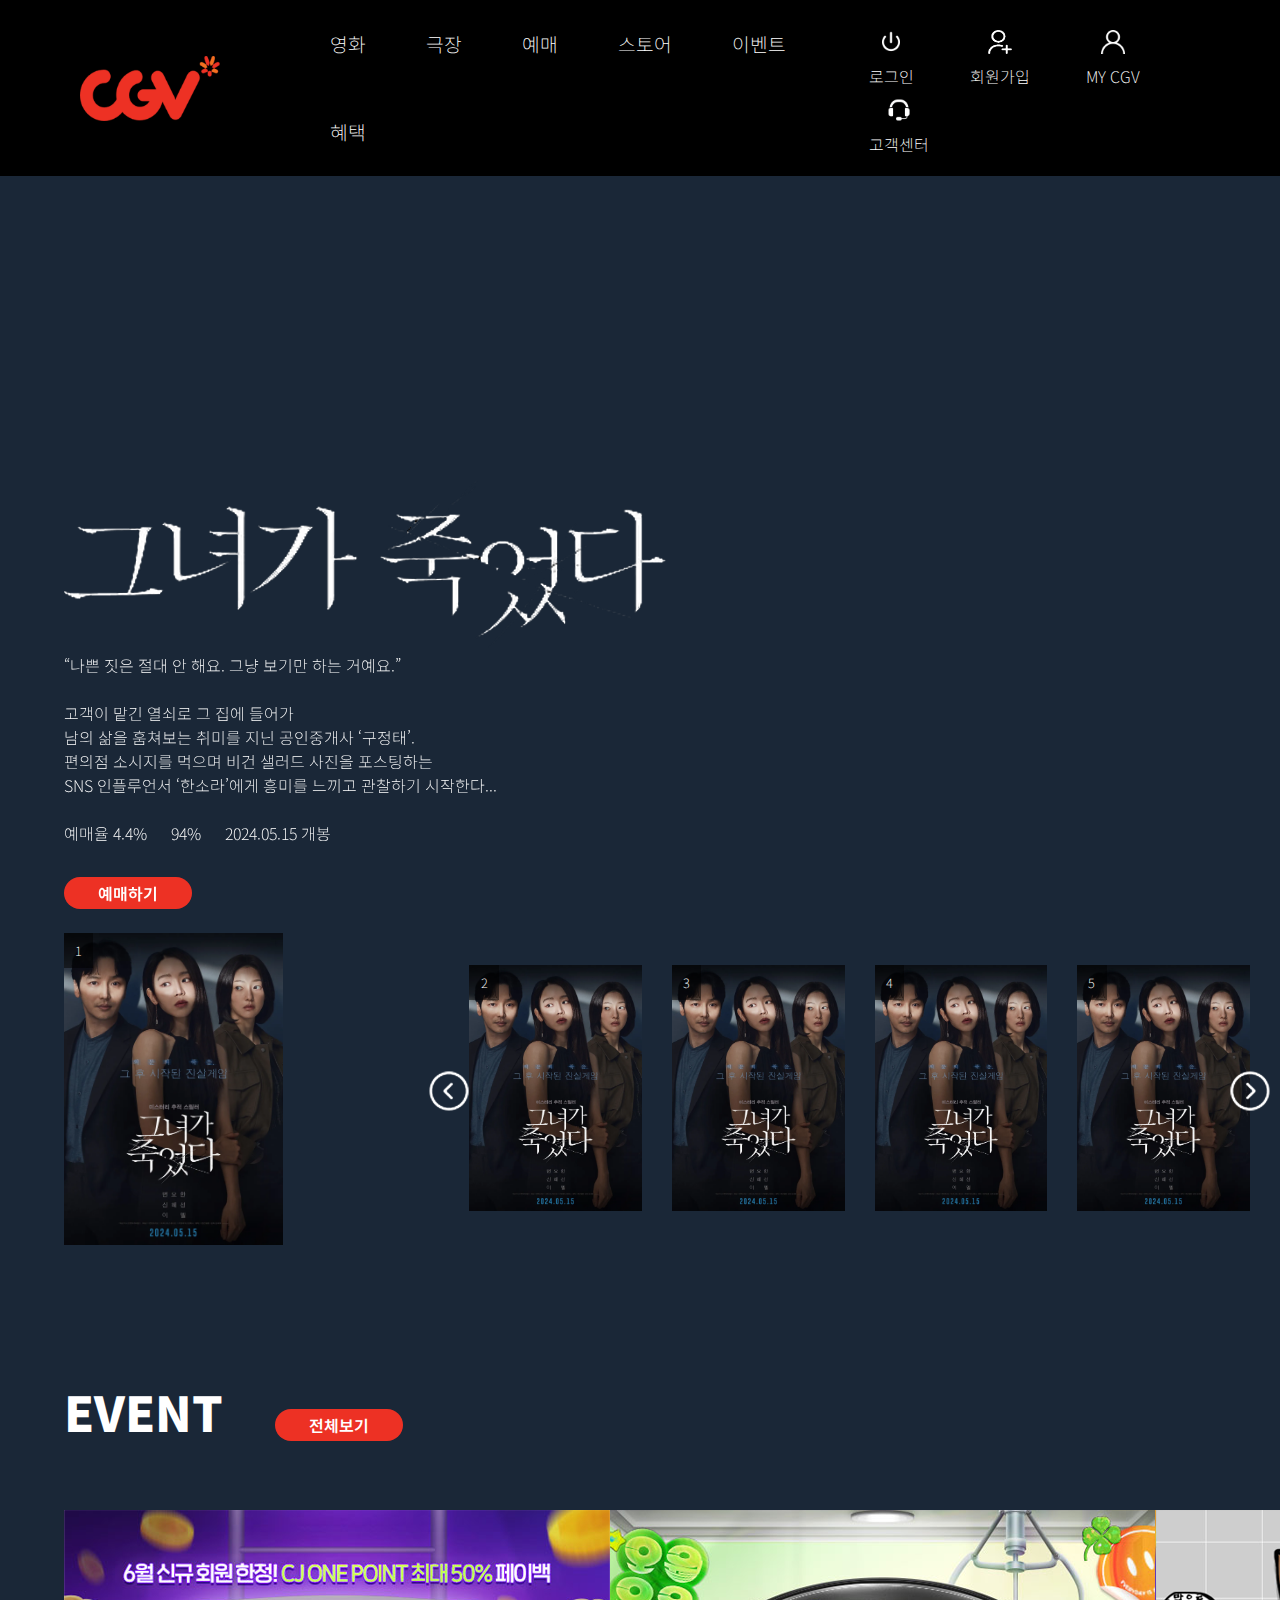
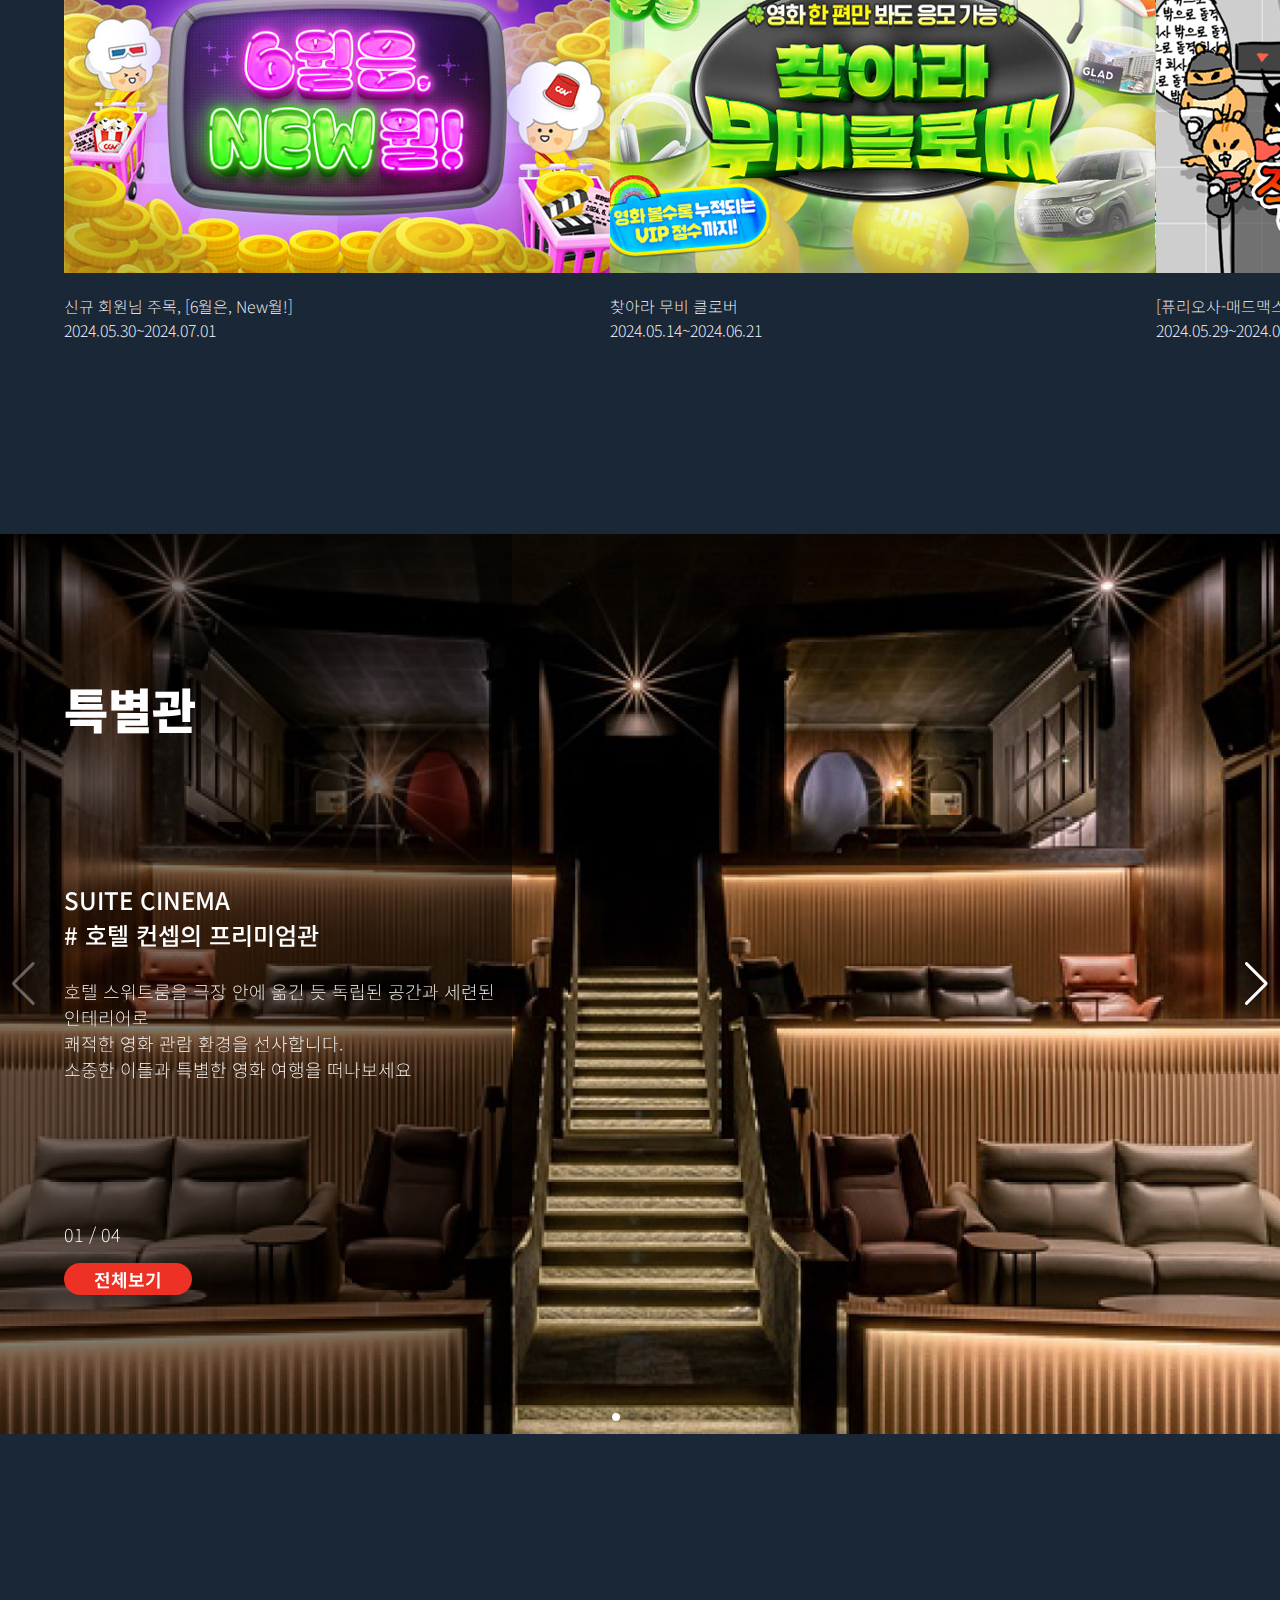
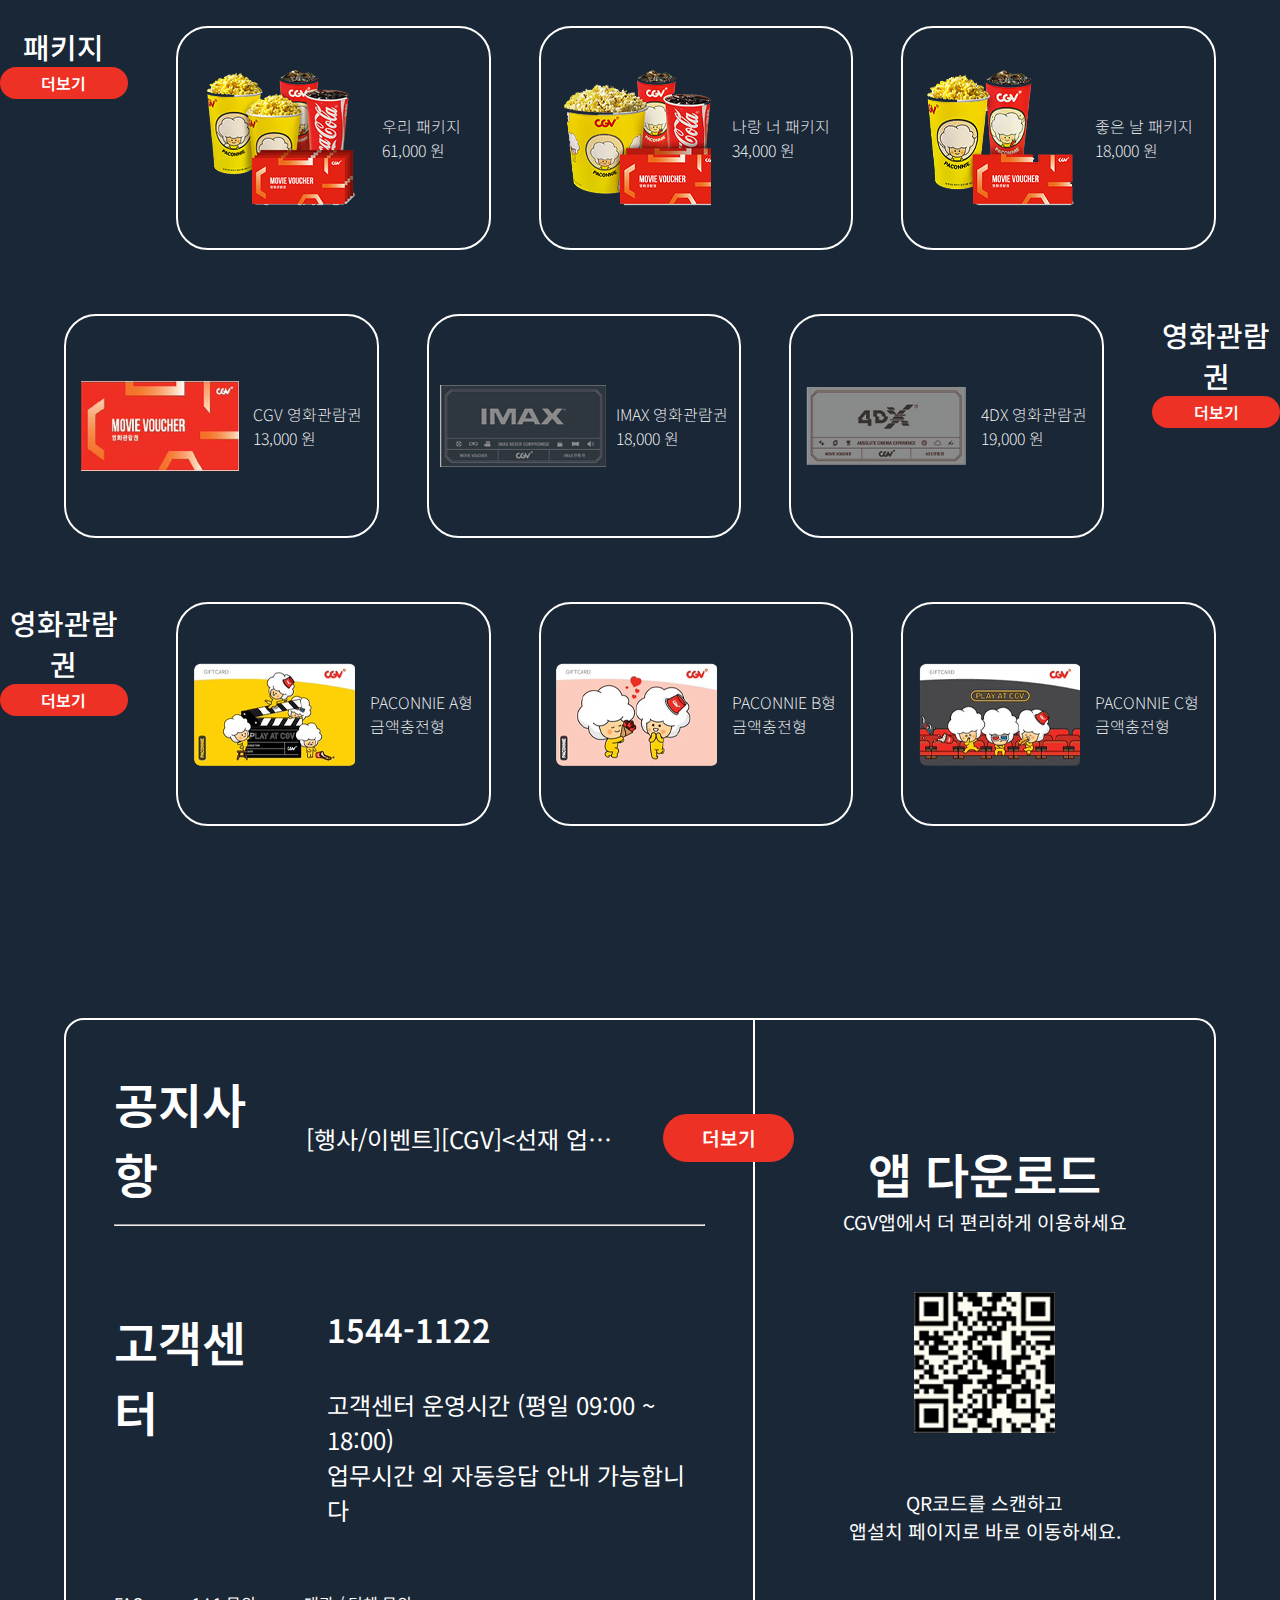
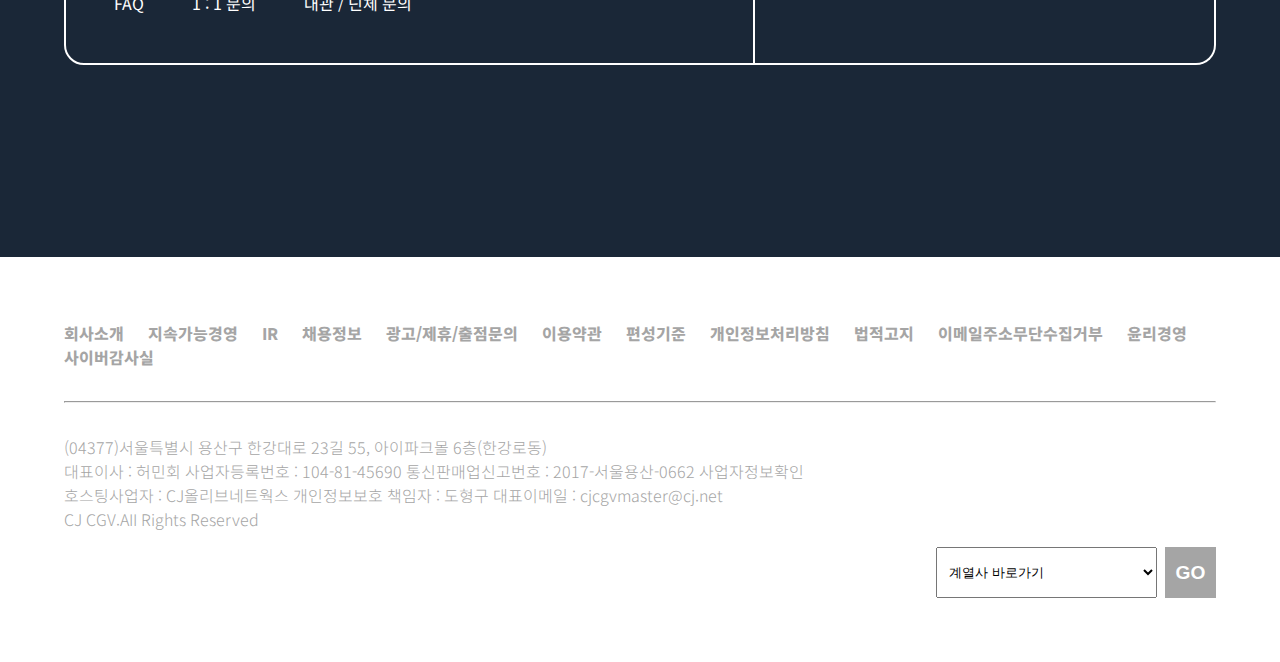
<file: index.html>
<!DOCTYPE html>
<html lang="ko">
<head>
    <meta charset="UTF-8">
    <meta name="viewport" content="width=device-width, initial-scale=1.0">
    <title>CGV</title>
    <link rel="stylesheet" href="./cgv.css">
    <meta name="viewport" content="width=device-width, initial-scale=1, minimum-scale=1, maximum-scale=1" />
    <!-- Link Swiper's CSS -->
    <link rel="stylesheet" href="https://cdn.jsdelivr.net/npm/swiper@11/swiper-bundle.min.css" />  

</head>
<body>
    <!-- <div class="header" style="background-image: url(./img/main01.png);"> -->

        <iframe class="header" width="560" height="315" src="https://www.youtube.com/embed/rOTsNNf2Hj4?si=Y54kKcFrNHLjWVCG" title="YouTube video player" frameborder="0" allow="accelerometer; autoplay; clipboard-write; encrypted-media; gyroscope; picture-in-picture; web-share" referrerpolicy="strict-origin-when-cross-origin" allowfullscreen>
        </iframe>

        <div class="header-top">
            <img src="./img/logo.png" alt="logo">
            <ul class="header-menu">
                <li><a href="">영화</a></li>
                <li><a href="">극장</a></li>
                <li><a href="">예매</a></li>
                <li><a href="">스토어</a></li>
                <li><a href="">이벤트</a></li>
                <li><a href="">혜택</a></li>
            </ul>
            <ul class="header-user">
                <li>
                    <a href="">
                        <img src="./img/icon-power.png" alt="icon">
                        <p>로그인</p>
                    </a>
                </li>
                <li>
                    <a href="">
                        <img src="./img/icon-user-p.png" alt="icon">
                        <p>회원가입</p>
                    </a>
                </li>
                <li>
                    <a href="">
                        <img src="./img/icon-user.png" alt="icon">
                        <p>MY CGV</p>
                    </a>
                </li>
                <li>
                    <a href="">
                        <img src="./img/icon-operator.png" alt="icon">
                        <p>고객센터</p>
                    </a>
                </li>
            </ul>
            <svg xmlns="http://www.w3.org/2000/svg" viewBox="0 0 24 24" fill="currentColor" class="size-6">
                <path fill-rule="evenodd" d="M3 6.75A.75.75 0 0 1 3.75 6h16.5a.75.75 0 0 1 0 1.5H3.75A.75.75 0 0 1 3 6.75ZM3 12a.75.75 0 0 1 .75-.75h16.5a.75.75 0 0 1 0 1.5H3.75A.75.75 0 0 1 3 12Zm0 5.25a.75.75 0 0 1 .75-.75h16.5a.75.75 0 0 1 0 1.5H3.75a.75.75 0 0 1-.75-.75Z" clip-rule="evenodd" />
            </svg>
        </div>
        <div class="header-content">
            <img src="./img/main-logo.png" alt="logo">
            <p>“나쁜 짓은 절대 안 해요. 그냥 보기만 하는 거예요.”</p>
            <br>
            <p>고객이 맡긴 열쇠로 그 집에 들어가
                <br>남의 삶을 훔쳐보는 취미를 지닌 공인중개사 ‘구정태’.
                <br>편의점 소시지를 먹으며 비건 샐러드 사진을 포스팅하는
                <br>SNS 인플루언서 ‘한소라’에게 흥미를 느끼고 관찰하기 시작한다...
            </p>
            <br>
            <ul>
                <li>예매율 4.4%</li>
                <li>94%</li>
                <li>2024.05.15 개봉</li>
            </ul>
            <br>
        </div>
        
        
        <div class="btn">
            <p>예매하기</p>
        </div>
    </div>
    <div class="header-bottom">
        <a href="">
            <div class="header-bottom-div">
                <span><img class="header-bottom-img" src="./img/post.webp" alt="post"></span>
                <p class="header-bottom-num">1</p>
            </div>
        </a>
    <!-- Swiper (Header Ranking) -->
    <div class="header-swiper">
        <div class="swiper2 mySwiper2">
            <div class="swiper-wrapper header-bottom-ranking">
                <div class="swiper-slide bottom-rank second">
                    <img class="ranking-img" src="./img/post.webp" alt="post">
                    <p class="header-swiper-num">2</p>
                </div>
                <div class="swiper-slide bottom-rank second">
                    <img class="ranking-img" src="./img/post.webp" alt="post">
                    <p class="header-swiper-num">3</p>
                </div>
                <div class="swiper-slide bottom-rank second">
                    <img class="ranking-img" src="./img/post.webp" alt="post">
                    <p class="header-swiper-num">4</p>
                </div>
                <div class="swiper-slide bottom-rank second">
                    <img class="ranking-img" src="./img/post.webp" alt="post">
                    <p class="header-swiper-num">5</p>
                </div>
                <div class="swiper-slide bottom-rank second">
                    <img class="ranking-img" src="./img/post.webp" alt="post">
                    <p class="header-swiper-num">6</p>
                </div>
                <div class="swiper-slide bottom-rank second">
                    <img class="ranking-img" src="./img/post.webp" alt="post">
                    <p class="header-swiper-num">7</p>
                </div>
                <div class="swiper-slide bottom-rank second">
                    <img class="ranking-img" src="./img/post.webp" alt="post">
                    <p class="header-swiper-num">8</p>
                </div>
                <div class="swiper-slide bottom-rank second">
                    <img class="ranking-img" src="./img/post.webp" alt="post">
                    <p class="header-swiper-num">9</p>
                </div>
                <div class="swiper-slide bottom-rank second">
                    <img class="ranking-img" src="./img/post.webp" alt="post">
                    <p class="header-swiper-num">10</p>
                </div>
            </div>
            <div class="swiper2-button-next">
                <img class="swiper-icon" src="./img/icon-r.png" alt="right">
            </div>
            <div class="swiper2-button-prev">
                <img class="swiper-icon" src="./img/icon-l.png" alt="left">
            </div>
            <!-- <div class="swiper-button-next2">
                <img class="swiper-icon" src="./img/icon-r.png" alt="right">
            </div>
            <div class="swiper-button-prev2">
                <img class="swiper-icon" src="./img/icon-l.png" alt="left">
            </div> -->
        </div>
    </div>

        <!-- <div class="header-swiper">
            <a href="">
                <img class="swiper-icon" src="./img/icon-l.png" alt="left">
            </a>
            <div class="header-bottom-ranking">
                <a href="">
                    <div class="bottom-rank">
                        <img class="ranking-img" src="./img/post.webp" alt="post">
                        <p>2</p>
                    </div>
                </a>
                <a href="">
                    <div class="bottom-rank">
                        <img class="ranking-img" src="./img/post.webp" alt="post">
                        <p>3</p>
                    </div>
                </a>
                <a href="">
                    <div class="bottom-rank">
                        <img class="ranking-img" src="./img/post.webp" alt="post">
                        <p>4</p>
                    </div>
                </a>
                <a href="">
                    <div class="bottom-rank">
                        <img class="ranking-img" src="./img/post.webp" alt="post">
                        <p>5</p>
                    </div>
                </a>
            </div>
            <a href="">
                <img class="swiper-icon" src="./img/icon-r.png" alt="right">
            </a>
        </div> -->
    </div>
    <div class="event">
        <div class="event-content">
            <p>EVENT</p>
            <div class="event-btn">
                <p>전체보기</p>
            </div>
            <div class="content-img">
                <a href="">
                    <img src="./img/event-img.png" alt="event">
                    <p>신규 회원님 주목, [6월은, New월!] 
                        <br>
                        2024.05.30~2024.07.01
                    </p>
                </a>
                <a href="">
                    <img src="./img/event-img02.png" alt="event">
                    <p>찾아라 무비 클로버
                        <br>
                        2024.05.14~2024.06.21
                    </p>
                </a>
                <a href="">
                    <img src="./img/event-img03.png" alt="event">
                    <p>[퓨리오사-매드맥스 사가] 앵콜 분노의 직장인 상영회
                        <br>
                        2024.05.29~2024.05.31
                    </p>
                </a>
            </div>
        </div>
    </div>

    <div style="--swiper-navigation-color: #fff; --swiper-pagination-color: #fff" class="swiper mySwiper">
        <!-- Parallax background -->
        <!-- <div class="parallax-bg" style="background-image: url(https://swiperjs.com/demos/images/nature-1.jpg);" data-swiper-parallax="-23%"></div> -->
        
        <!-- Swiper Wrapper -->
        <div class="swiper-wrapper">
        <!-- Slide 1 -->
        <div class="swiper-slide">
            <div class="special-content" style="background-image: url('./img/pecial.png');">
                <div class="special-text">
                <span>특별관</span>
                <div class="content-text">
                    <p class="special-text-title">
                        SUITE CINEMA
                        <br># 호텔 컨셉의 프리미엄관
                    </p>
                    <p class="special-text-content">
                        <br>호텔 스위트룸을 극장 안에 옮긴 듯 독립된 공간과 세련된 인테리어로
                        <br>쾌적한 영화 관람 환경을 선사합니다.
                        <br>소중한 이들과 특별한 영화 여행을 떠나보세요 
                    </p>
                </div>
                <div class="content-text-bottom">
                    <p>01 / 04</p>
                    <div class="event-btn">
                    <p>전체보기</p>
                    </div>
                </div>
                </div>
            </div>
        </div>

        <!-- Slide 2 -->
        <div class="swiper-slide">
            <div class="special-content" style="background-image: url('./img/pecial02.jpg');">
                <div class="special-text">
                <span>특별관</span>
                <div class="content-text">
                    <p class="special-text-title">
                        CINE & LIVING ROOM
                        <br># 신개념 소셜 상영관
                    </p>
                    <p class="special-text-content">
                        <br>내 집 같이 편안하고 세련된 거실의 무드와 
                        <br>감성을 담은 신개념 소셜 상영관입니다.
                        <br>거실에 대한 로망을 담은 다양한 테마로 구성된 공간에서 
                        <br>편안하고 특별한 매력을 즐겨보세요.
                    </p>
                </div>
                <div class="content-text-bottom">
                    <p>02 / 04</p>
                    <div class="event-btn">
                    <p>전체보기</p>
                    </div>
                </div>
                </div>
            </div>
        </div>

        <!-- Slide 3 -->
        <div class="swiper-slide">
            <div class="special-content" style="background-image: url('./img/pecial03.jpg');">
                <div class="special-text">
                <span>특별관</span>
                <div class="content-text">
                    <p class="special-text-title">
                    4DX
                    <br># 모션시트 #오감체험
                    </p>
                    <p class="special-text-content">
                        <br>4DX 상영관은 영화의 장면에 맞추어 움직이는 
                        <br>모션시트와 더불어 바람, 빛, 안개, 향기, 진동 등의 다양한 
                        <br>환경 효과를 느낄 수 있는 오감 체험 특별 상영관입니다.
                        <br>단순한 영화 관람을 넘어 
                        <br>영화 속 주인공이 된 듯한 체험을 할 수 있으며,
                        <br>장면마다 생생함을 극대화시키는 4DX 효과를 통해 
                        <br>영화에 더욱 몰입할 수 있습니다.
                    </p>
                </div>
                <div class="content-text-bottom">
                    <p>03 / 04</p>
                    <div class="event-btn">
                    <p>전체보기</p>
                    </div>
                </div>
                </div>
            </div>
        </div>
        
        <!-- Slide 4 -->
        <div class="swiper-slide">
        <div class="special-content" style="background-image: url('./img/pecial04.jpg');">
            <div class="special-text">
            <span>특별관</span>
            <div class="content-text">
                <p class="special-text-title">
                    CINE de CHEF
                    <br># 쉐프가 있는 영화관
                </p>
                <p class="special-text-content">
                    <br>미국의 신문왕 윌리엄 랜돌프 허스트는 
                    <br>가장 소중한 손님을 모실 때, 그의 개인 전용 영화관에서 
                    <br>최고의 쉐프들이 준비하는 만찬과 함께 영화의 즐거움을 나누었다고 합니다.
                    <br>이제 씨네드쉐프가 50년 전 그 곳에 
                    <br>명사들이 경험했던 특별한 초대의 시간에 진정한 품격을 더합니다.
                    <br>꿈이 현실로 이루어지는 씨네드쉐프에서 소중한 분들과 
                    <br>함께 최고의 가치를 경험하십시오.
                </p>
            </div>
            <div class="content-text-bottom">
                <p>04 / 04</p>
                <div class="event-btn">
                <p>전체보기</p>
                </div>
            </div>
            </div>
        </div>
        </div>
    </div>
    
    <!-- Swiper navigation buttons -->
    <div class="swiper-button-next"></div>
    <div class="swiper-button-prev"></div>
    
    <!-- Swiper pagination -->
    <div class="swiper-pagination"></div>
    </div>


    <!-- <div class="special">
        <div class="special-content" style="background-image: url('./img/pecial.png');">
            <div class="special-text">
                <span>특별관</span>
                <div class="content-text">
                    <p class="special-text-title">
                        SUITE CINEMA
                        <br>
                        # 호텔 컨셉의 프리미엄관
                    </p>
                    <p class="special-text-content">
                        <br>호텔 스위트룸을 극장 안에 옮긴 듯 독립된 공간과 세련된 인테리어로
                        <br>쾌적한 영화 관람 환경을 선사합니다.
                        <br>소중한 이들과 특별한 영화 여행을 떠나보세요 
                    </p>
                </div>
                <div class="content-text-bottom">
                    <p><01 / 04></p>
                    <div class="event-btn">
                        <p>전체보기</p>
                    </div>
                </div>
            </div>
            
        </div>
    </div> -->
    <div class="gifticon">
        <div class="gifticon-content">
            <div class="package-content">
                <div class="gifticon-btn">
                    <p class="gifticon-title">패키지</p>
                    <div class="event-btn">
                        <p>더보기</p>
                    </div>
                </div>
                <div class="content">
                    <img src="./img/package01.png">
                    <p>
                        우리 패키지
                        <br>
                        61,000 원
                    </p>
                </div>
                <div class="content">
                    <img src="./img/package02.png">
                    <p>
                        나랑 너 패키지
                        <br>
                        34,000 원
                    </p>
                </div>
                <div class="content">
                    <img src="./img/package03.png">
                    <p>
                        좋은 날 패키지
                        <br>
                        18,000 원
                    </p>
                </div>
            </div>
        </div>
        <div class="gifticon-admission">
            <div class="package-content-left">
                <div class="content">
                    <img src="./img/package04.png">
                    <p>
                        CGV 영화관람권
                        <br>
                        13,000 원
                    </p>
                </div>
                <div class="content">
                    <img src="./img/package05.png">
                    <p>
                        IMAX 영화관람권
                        <br>
                        18,000 원
                    </p>
                </div>
                <div class="content">
                    <img src="./img/package06.png">
                    <p>
                        4DX 영화관람권
                        <br>
                        19,000 원
                    </p>
                </div>
                <div class="gifticon-btn">
                    <p class="gifticon-title">영화관람권</p>
                    <div class="event-btn">
                        <p>더보기</p>
                    </div>
                </div>
            </div>
        </div>
        <div class="gifticon-card">
            <div class="package-content">
                <div class="gifticon-btn">
                    <p class="gifticon-title">영화관람권</p>
                    <div class="event-btn">
                        <p>더보기</p>
                    </div>
                </div>
                <div class="content">
                    <img src="./img/package07.png">
                    <p>
                        PACONNIE A형
                        <br>
                        금액충전형
                    </p>
                </div>
                <div class="content">
                    <img src="./img/package08.png">
                    <p>
                        PACONNIE B형
                        <br>
                        금액충전형
                    </p>
                </div>
                <div class="content">
                    <img src="./img/package09.png">
                    <p>
                        PACONNIE C형
                        <br>
                        금액충전형
                    </p>
                </div>
            </div>
        </div>
    </div>
    <div class="notice">
        <div class="notice_alert">
            <div class="notice_alert_content">
                <span>공지사항</span>
                <p class="notice_overflow">[행사/이벤트][CGV]&lt;선재 업고 튀어	&gt;최종화 단체 관람문의는</p>
                <a href="" class="notice_btn">더보기</a>
            </div>
            <hr>
            <div class="notice_alert_customer">
                <span>고객센터</span>
                <div>
                    <a href="tel:15441122" class="notice_tel">1544-1122</a>
                    <br>
                    <br>
                    <p>
                        고객센터 운영시간 (평일 09:00 ~ 18:00)
                        <br>
                        업무시간 외 자동응답 안내 가능합니다
                    </p>
                </div>
            </div>
            <div class="notice_alert_inquiry">
                <p>FAQ</p>
                <p>1 : 1 문의</p>
                <p>대관 / 딘체 문의</p>
            </div>
        </div>
        <div class="notice_qr">
            <span>앱 다운로드</span>
            <p>CGV앱에서 더 편리하게 이용하세요</p>
            <img src="./img/qr.png">
            <p>
                QR코드를 스캔하고
                <br>
                앱설치 페이지로 바로 이동하세요.
            </p>
        </div>
    </div>
    <div class="footer">
        <ul>
            <a href=""><li>회사소개</li></a>
            <a href=""><li>지속가능경영</li></a>
            <a href=""><li>IR</li></a>
            <a href=""><li>채용정보</li></a>
            <a href=""><li>광고/제휴/출점문의</li></a>
            <a href=""><li>이용약관</li></a>
            <a href=""><li>편성기준</li></a>
            <a href=""><li>개인정보처리방침</li></a>
            <a href=""><li>법적고지</li></a>
            <a href=""><li>이메일주소무단수집거부</li></a>
            <a href=""><li>윤리경영</li></a>
            <a href=""><li>사이버감사실</li></a>
        </ul>
        <hr>
        <div>
            <p>
                (04377)서울특별시 용산구 한강대로 23길 55, 아이파크몰 6층(한강로동)
                <br>
                대표이사 : 허민회 사업자등록번호 : 104-81-45690 통신판매업신고번호 : 2017-서울용산-0662 <span>사업자정보확인</span>
                <br>
                호스팅사업자 : CJ올리브네트웍스 개인정보보호 책임자 : 도형구 대표이메일 : cjcgvmaster@cj.net
                <br>
                CJ CGV.AII Rights Reserved
            </p>
        </div>
        <form class="footer_go" method="get">
            <label for="poketmon"></label>
            <select name="poketmon" id="poketmon">
                <option value="0">계열사 바로가기</option>
                <option value="1">라이츄</option>
                <option value="2">파이리</option>
            </select>
            <button>GO</button>
        </form>
    </div>

    <!-- Swiper JS -->
    <script src="https://cdn.jsdelivr.net/npm/swiper@11/swiper-bundle.min.js"></script>
    <!-- Initialize Swiper -->
    <script>
        // var swiper = new Swiper(".mySwiper", {
        //     speed: 600,
        //     parallax: true,
        //     pagination: {
        //     el: ".swiper-pagination",
        //     clickable: true,
        //     },
        //     navigation: {
        //     nextEl: ".swiper-button-next",
        //     prevEl: ".swiper-button-prev",
        //     },
        // });

        // var swiper2 = new Swiper(".mySwiper2", {
        //     slidesPerView: 4, // 화면에 보일 슬라이드 개수
        //     spaceBetween: 30, // 슬라이드 간 간격
        //     loop: true, // 무한 루프 활성화
        //     loopAdditionalSlides: 4, // 루프에 추가할 슬라이드 수 (slidesPerView와 같게 설정)
        //     navigation: {
        //         nextEl: ".swiper-button-next2",
        //         prevEl: ".swiper-button-prev2",
        //     },
        //     centeredSlides: false, // 슬라이드를 중앙 정렬하지 않음
        //     slideToClickedSlide: true, // 클릭한 슬라이드로 이동
        //     speed: 600, // 슬라이드 전환 속도
        // });

        document.addEventListener('DOMContentLoaded', function () {
            var swiper = new Swiper(".mySwiper", {
                speed: 600,
                parallax: true,
                pagination: {
                el: ".swiper-pagination",
                clickable: true,
                },
                navigation: {
                nextEl: ".swiper-button-next",
                prevEl: ".swiper-button-prev",
                },
            });
            
            var swiper2 = new Swiper('.mySwiper2', {
                slidesPerView: 4, // 한 화면에 표시할 슬라이드 개수
                spaceBetween: 30, // 슬라이드 간 간격
                loop: false, // loop를 활성화
                centeredSlides: false, // 슬라이드를 가운데로 정렬하지 않음
                autoplay: {
                    delay: 2500,
                    disableOnInteraction: false,
                },
                navigation: {
                    nextEl: '.swiper2-button-next',
                    prevEl: '.swiper2-button-prev',
                },
                loopFillGroupWithBlank: true, // 그룹을 채우기 위해 빈 슬라이드를 추가
                breakpoints: {
                    1024: {
                        slidesPerView: 4, // 브라우저 크기가 1024px 이상일 때 4개 슬라이드 표시
                        spaceBetween: 30,
                    },
                    768: {
                        slidesPerView: 3, // 브라우저 크기가 768px 이상일 때 3개 슬라이드 표시
                        spaceBetween: 20,
                    },
                    640: {
                        slidesPerView: 2, // 브라우저 크기가 640px 이상일 때 2개 슬라이드 표시
                        spaceBetween: 10,
                    },
                    320: {
                        slidesPerView: 1, // 브라우저 크기가 320px 이상일 때 1개 슬라이드 표시
                        spaceBetween: 5,
                    }
                }
            });
        });

        // var swiper2 = new Swiper(".mySwiper2", {
        //     slidesPerView: 4, // 한 화면에 표시할 슬라이드 개수
        //     spaceBetween: 30, // 슬라이드 간 간격
        //     loop: true, // loop를 끕니다. 필요에 따라 true로 설정
        //     centeredSlides: false,
        //     autoplay: {
        //         delay: 2500,
        //         disableOnInteraction: false,
        //     },
        //     navigation: {
        //         nextEl: ".swiper-button-next2",
        //         prevEl: ".swiper-button-prev2",
        //     },
        //     centeredSlides: false, // 슬라이드를 가운데로 정렬하지 않음
        //     loopFillGroupWithBlank: true, // 그룹을 채우기 위해 빈 슬라이드를 추가
        //     breakpoints: {
        //         1024: {
        //         slidesPerView: 4, // 브라우저 크기가 1024px 이상일 때 4개 슬라이드 표시
        //         spaceBetween: 30
        //         },
        //         768: {
        //         slidesPerView: 3, // 브라우저 크기가 768px 이상일 때 3개 슬라이드 표시
        //         spaceBetween: 20
        //         },
        //         640: {
        //         slidesPerView: 2, // 브라우저 크기가 640px 이상일 때 2개 슬라이드 표시
        //         spaceBetween: 10
        //         },
        //         320: {
        //         slidesPerView: 1, // 브라우저 크기가 320px 이상일 때 1개 슬라이드 표시
        //         spaceBetween: 5
        //         }
        //     }
        // });

        // var swiper2 = new Swiper(".mySwiper2", {
        //     loop: true,
        //     spaceBetween: 30,
        //     slidesPerView: 4,
        //     slideToClickedSlide: true,
        //     centeredSlides: false,
        //     autoplay: {
        //         delay: 2500,
        //         disableOnInteraction: false,
        //     },
        //     navigation: {
        //         nextEl: '.swiper-button-next2',
        //         prevEl: '.swiper-button-prev2',
        //     },
        //     on: {
        //         activeIndexChange : function() {
        //         if (this.realIndex == 0) {
        //             this.allowSlidePrev = false;
        //         } else {
        //             this.allowSlidePrev = true;
        //         }
        //         },
        //     },
        // });
    </script>
</body>
</html>
</file>
<file: cgv.css>
@import url('https://fonts.googleapis.com/css2?family=Noto+Sans+KR:wght@100..900&display=swap');

* {
    margin: 0;
    padding: 0;
    box-sizing: border-box;
}
body {
    height: 100vh;
    background-color: #1a2737;
    font-family: "Noto Sans KR", sans-serif;
    font-weight: 200;
    font-style: normal;
    color: #fff;
}
ul,li {
    list-style-type: none;
    float: left;
    
}
a {
    text-decoration: none;
    color: #FFF;
}
hr {
    margin: 1rem 0;
}

/* header */
.size-6 {
    display: none;
}
.header {
    /* position: \; */
    /* height: 1150px;
    background-position: center;
    background-size: cover;
    background-repeat: no-repeat; */
    width: 100%;
    height: 65rem;
    position: relative;
}
.video-stream 
.html5-main-video{
    width: 100%;
    height: 1040px;
    top: 0px;
}
.img-play {
    position: absolute;
    width: 6rem;
    height: 6rem;
    top: 40%;
    right: 47%;
}
.header-top {
    width: 100%;
    display: flex;
    position: absolute;
    top: 0px;
    background-color: #000;
    align-items: center;
}
.header-top img {
    width: 140px;
    height: 65px;
    margin: 1rem 5rem;
}
.header-menu {
    margin: auto;
    font-size: 1.2rem;
}
.header-menu li {
    padding: 30px;
}
.header-menu a:hover {
    color: red;
    border-bottom: 1px solid red;
}
.header-user {
    font-size: 1rem;
    margin: auto 0;
}
.header-user a {
    padding-right: 2rem;
    display: flex;
    flex-direction: column;
    align-items: center;
}
.header-user img {
    width: 1.5rem;
    height: 1.5rem;
    margin: 10px 0;
}
.header-content {
    left: 4rem;
    top: 30rem;
    position: absolute;
    z-index: 99;
}
.header-content p,li {
    padding-right: 1.5rem;
}
.btn {
    position: relative;
    z-index: 99;
    top: -12rem;
}

.btn p {
    display: inline-block;
    background-color: #ed3124;
    width: 8rem;
    height: 2rem;
    border-radius: 1rem;
    text-align: center;
    line-height: 2rem;
    margin: 1.5rem 4rem;
    font-weight: 600;
}
/* header 밑 */
.header-bottom {
    display: grid;
    grid-template-columns: 1fr 2fr;
    position: relative;
    margin-left: 4rem;
    top: -10rem;
}
/* .header-bottom {
    position: relative;
    margin-left: 4rem;
    top: -10rem;
} */
.header-bottom-div > p {
    position: absolute;
    left: -1rem;
    top: -2rem;
    margin-left: 1rem;
}
.header-bottom-img{
    position: absolute;
    width: 18%;
    top: -2rem;
}

/* .header-swiper {
    display: flex;
    text-align: center;
    flex-direction: row;
    flex-wrap: nowrap;
    justify-content: flex-end;
    align-items: center;
    gap: 3rem;
    margin-right: 2rem;
}
a > .swiper-icon{
    width: 40px;
    height: 40px;
}
.header-bottom-ranking {
    display: flex;
    flex-direction: row;
    flex-wrap: nowrap;
    align-items: center;
    gap: 3rem;
}
.bottom-rank p {
    position: absolute;
    bottom: 0px;
    margin-left: 1rem;
}
.ranking-img {
    width: 230px;
    height: 320px;
} */

/* 새로운 방법1 */

/* .swiper2 {
    width: 100%;
    height: 100%;
} */

/* Custom styles for the header swiper */
/* .header-swiper {
    display: flex;
    align-items: center;
    gap: 1rem;
    flex-shrink: 0;
}

.swiper-icon {
    width: 40px;
    height: 40px;
    cursor: pointer;
}

.header-bottom-ranking {
    display: flex;
    gap: 1rem;
}

.bottom-rank {
    position: relative;
    width: 230px;
    height: 320px;
}

.bottom-rank img {
    width: 100%;
    height: 100%;
    object-fit: cover;
}

.bottom-rank p {
    position: absolute;
    bottom: 0;
    left: 50%;
    transform: translateX(-50%);
    color: #fff;
    font-size: 1.5rem;
    background-color: rgba(0, 0, 0, 0.5);
    padding: 0.5rem;
} */

/* 새로운 방법2 */

/* Swiper 컨테이너 */
.header-swiper {
    /* position: relative; */
    width: 100%;
    overflow: hidden; /* 슬라이드가 컨테이너를 넘지 않도록 설정 */
}

/* Swiper 슬라이더 */
.swiper2 {
    width: 100%;
    height: auto; /* 슬라이더의 높이를 자동으로 조정 */
}

/* Swiper 래퍼 */
.header-bottom-ranking {
    display: flex; /* 슬라이드들을 수평으로 배치 */
    align-items: stretch; /* 슬라이드 높이를 맞춤 */
}

/* 개별 슬라이드 */
.second {
    flex: 0 0 calc(25% - 30px); /* 슬라이드 너비를 비율로 설정하고 간격 고려 */
    margin-right: 30px; /* 슬라이드 간의 간격 */
    box-sizing: border-box; /* 슬라이드 크기 계산에 padding과 border 포함 */
}

/* 마지막 슬라이드 오른쪽 여백 제거 */
.second:last-child {
    margin-right: 0;
}

/* 슬라이드 안의 이미지 */
.ranking-img {
    width: 100%; /* 이미지가 슬라이드 너비에 맞도록 조정 */
    height: auto; /* 이미지의 높이를 자동으로 조정 */
}

/* 슬라이드 안의 텍스트 */
.header-bottom-num,
.header-swiper-num {
    /* text-align: center; 텍스트 중앙 정렬 */
    /* margin: 10px 0; 텍스트 위아래 여백 */
    position: absolute;
    top: 0;
    background-color: rgba(0, 0, 0, 0.5);
    padding: 0.5rem 0.7rem;
    font-size: 0.8rem;
}

/* 네비게이션 버튼 */
.swiper2-button-next, .swiper2-button-prev {
    position: absolute;
    top: 50%;
    transform: translateY(-50%);
    width: 40px;
    height: 40px;
    cursor: pointer;
    z-index: 10;
}

.swiper2-button-next {
    right: 10px; /* 오른쪽 위치 */
}

.swiper2-button-prev {
    left: 30%; /* 왼쪽 위치 */
}

/* 네비게이션 버튼의 아이콘 */
.swiper-icon {
    width: 100%;
    height: auto;
}



/* EVENT */
.event {
    margin-bottom: 12rem;
}
.event-content {
    margin-left: 4rem;
    margin-right: 4rem;
}
.event-content > p {
    display: inline-block;
    font-size: 3rem;
    font-weight: 900;
    margin-right: 3rem;
}
.event-btn {
    display: inline-block;
    background-color: #ed3124;
    width: 8rem;
    height: 2rem;
    border-radius: 1rem;
    text-align: center;
    line-height: 2rem;
    font-weight: 600;
}
.content-img {
    display: flex;
    flex-wrap: nowrap;
    flex-direction: row;
    justify-content: space-between;
    align-items: center;
    margin-top: 4rem;
}
.content-img p {
    margin-top: 1rem;
}

/* special */
/* .special-content {
    background-repeat: no-repeat;
    background-position: center;
    background-size: cover;
    height: 750px;
    margin-top: 12rem;
}
.special-text {
    display: flex;
    background-color: rgba(0, 0, 0, 0.5);
    width: 40%;
    height: 100%;
    flex-direction: column;
    justify-content: space-evenly;
}
.special-text > span {
    margin-left: 4rem;
    font-weight: 900;
    font-size: 3rem;
}
.content-text {
    margin-left: 4rem;
}
.special-text-title {
    font-weight: 500;
    font-size: 1.5rem;
}
.content-text-bottom {
    margin-left: 4rem;
}
.content-text-bottom > p {
    margin-bottom: 1rem;
} */

 /* Swiper container */
.swiper {
    width: 100%;
    height: 100%;
    /* background: #000; */
}

/* Swiper slide style */
.swiper-slide {
    font-size: 18px;
    color: #fff;
    -webkit-box-sizing: border-box;
    box-sizing: border-box;
    /* padding: 40px 60px; */
}

/* Parallax background style */
.parallax-bg {
    position: absolute;
    left: 0;
    top: 0;
    width: 130%;
    height: 100%;
    -webkit-background-size: cover;
    background-size: cover;
    background-position: center;
}

/* Custom style for the special section */
.special-content {
    background-repeat: no-repeat;
    background-position: center;
    background-size: cover;
    height: 100%;
}

.special-text {
    display: flex;
    background-color: rgba(0, 0, 0, 0.5);
    width: 40%;
    height: 100%;
    flex-direction: column;
    justify-content: space-evenly;
}

.special-text>span {
    margin-left: 4rem;
    font-weight: 900;
    font-size: 3rem;
}

.content-text {
    margin-left: 4rem;
}

.special-text-title {
    font-weight: 500;
    font-size: 1.5rem;
}

.content-text-bottom {
    margin-left: 4rem;
}

.content-text-bottom>p {
    margin-bottom: 1rem;
}


/* gifticon */
.gifticon {
    margin-top: 12rem;
}

.package-content {
    display: flex;
    flex-direction: row;
    flex-wrap: nowrap;
    justify-content: flex-end;
    gap: 3rem;
    margin-right: 4rem;
    margin-bottom: 4rem;
}
.package-content-left {
    display: flex;
    flex-direction: row;
    flex-wrap: nowrap;
    justify-content: flex-start;
    gap: 3rem;
    margin-left: 4rem;
}
.gifticon-admission {
    margin-bottom: 4rem;
}
.gifticon-btn {
    text-align: center;
    font-weight: 600;
} 
.gifticon-title {
    font-size: 1.8rem;
    font-weight: 500;
}

.content {
    display: flex;
    width: 22rem;
    height: 14rem;
    border: #FFF solid 2px;
    border-radius: 2rem;
    flex-direction: row;
    flex-wrap: nowrap;
    align-items: center;
    justify-content: space-evenly;
}

/* 공지사항 */

.notice {
    display: flex;
    margin:12rem 4rem;
}
.notice_alert {
    display: flex;
    width: 60%;
    border: 2px solid #fff;
    border-top-left-radius: 20px;
    border-bottom-left-radius: 20px;
    align-items: flex-start;
    padding: 3rem;
    flex-direction: column;
    justify-content: center;
}
.notice_alert hr {
    width: 100%;
    margin-bottom: 5rem;
}
.notice_alert_content {
    display: flex;
    align-items: center;
    gap: 3rem;
}

.notice_alert_customer
,.notice_alert_content > p {
    font-size: 1.5rem;
    font-weight: 400;
}
.notice_tel {
    font-size: 2rem;
    font-weight: 600;
}
.notice_alert_customer > span
,.notice_alert_content > span{
    font-size: 3rem;
    font-weight: 600;
}
/* 버튼 */
.notice_btn {
    display: inline-block;
    background-color: #ed3124;
    font-size: 1.2rem;
    width: 10rem;
    height: 3rem;
    border-radius: 2rem;
    text-align: center;
    line-height: 3rem;
    font-weight: 600;
}
/* 문의 */
.notice_alert_inquiry {
    display: flex;
    margin-top: 4rem;
    font-size: 1rem;
    font-weight: 400;
    gap: 3rem;
}
/* text-overflow */
.notice_overflow {
    width: 380px; /* 텍스트를 담을 요소의 너비 지정 */
    white-space: nowrap; /* 텍스트가 줄바꿈되지 않도록 설정 */
    overflow: hidden; /* 요소의 내용이 넘치면 숨김 처리 */
    text-overflow: ellipsis; /* 텍스트가 넘칠 때 생략 부호(...)를 표시 */
}
/* 고객센터 */
.notice_alert_customer {
    display: flex;
    align-items: flex-start;
    gap: 3rem;
}


/* qr코드 */
.notice_qr {
    text-align: center;
    display: flex;
    width: 40%;
    border: 2px solid #fff;
    border-top-right-radius: 20px;
    border-bottom-right-radius: 20px;
    align-items: center;
    padding: 3rem;
    flex-direction: column;
    border-left: none;
    justify-content: center;
}
.notice_qr > span {
    font-size: 3rem;
    font-weight: 600;
}
.notice_qr p {
    font-size: 1.2rem;
    font-weight: 400;
}
.notice_qr img {
    margin: 3.5rem;
}

.footer {
    margin-top: 12rem;
    background-color: #FFF;
    color: black;
    display: flex;
    flex-direction: column;
    justify-content: center;
    padding: 4rem;
    gap: 1rem;
}

.footer li {
    color: #a5a5a5;
    font-weight: 800;
}
/* .footer li:hover {
    color: #000;
} */

.footer p {
    color: #a5a5a5;
    font-weight: 300;
    line-height: 1.5rem;
}

.footer_go {
    display: flex;
    justify-content: flex-end;
    align-items: center;
    gap: 0.5rem;
}
#poketmon {
    padding: 1rem 6rem 1rem 0.5rem;
}

.footer_go button {
    display: inline-block;
    background-color: #a5a5a5;
    font-size: 1.2rem;
    width: 3.2rem;
    height: 3.2rem;
    text-align: center;
    line-height: 3rem;
    font-weight: 600;
    border: none;
    color: #fff;
}

@media screen and (max-width:1200px) {
    /* 큰 데스크탑 */


}
@media screen and (max-width:992px) {
    /* 데스크탑 */
    .size-6 {
        display: inline-block;
        width: 3rem;
        margin: 3rem;
    }
}
@media screen and (max-width:768px) {
    /* 타블렛 */
    .size-6 {
        display: inline-block;
        width: 3rem;
        margin: 3rem;
    }
}

@media screen and (max-width:576px) {
    /* 스마트폰 가로 */
    .size-6 {
        display: inline-block;
        width: 3rem;
        margin: 3rem;
    }

}
</file>
